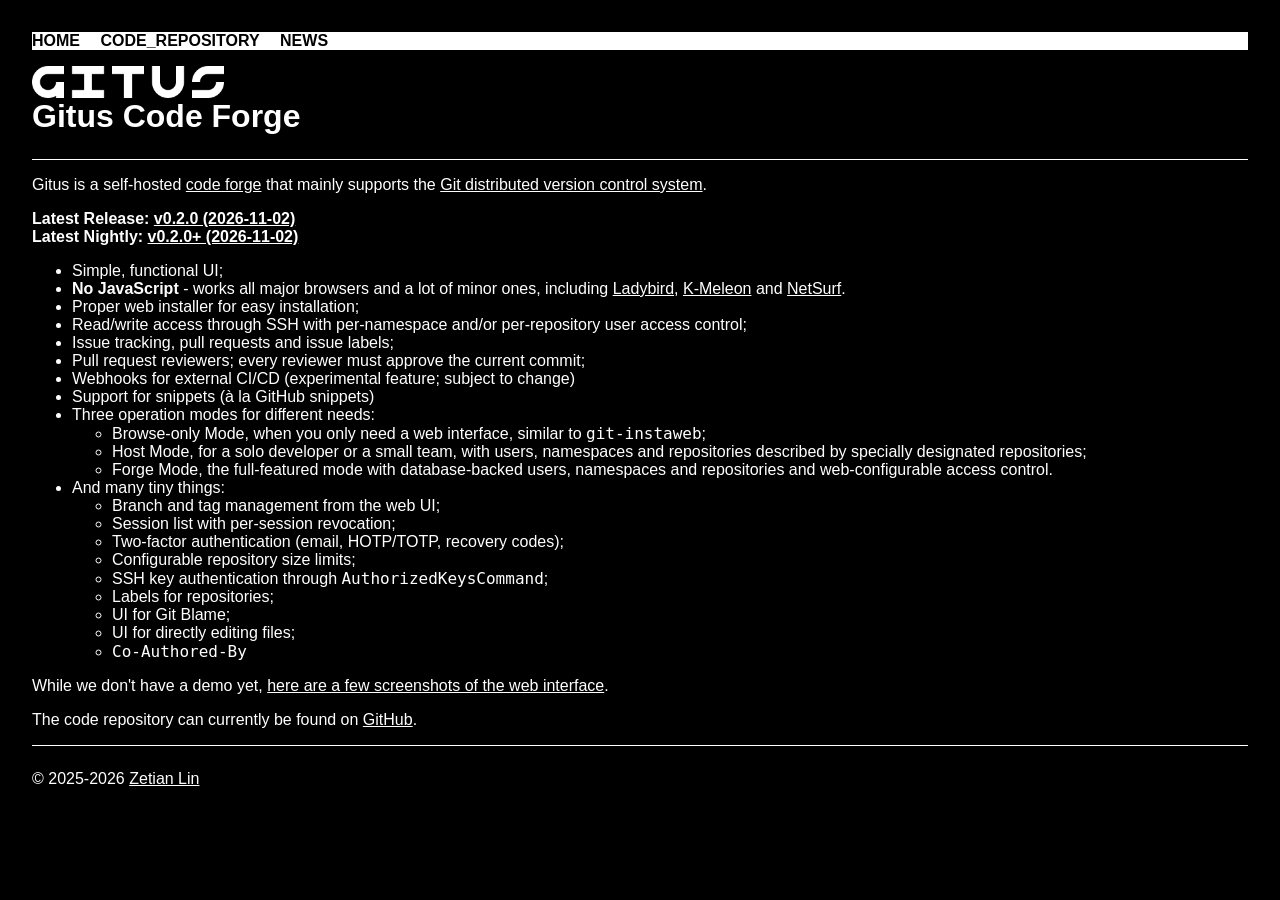
<file: index.html>
<!DOCTYPE html>
<html>
  <head>
    <meta charset="utf-8" />
    <title>Gitus Code Forge</title>
	<link rel="stylesheet" href="./style.css">
  </head>
  <body>
	<header>
	  <div class="header-nav">
		<div class="header-nav-left">
		  <a href="./index.html">HOME</a>
		  <a href="https://github.com/GitusCodeForge/Gitus">CODE_REPOSITORY</a>
		  <a href="./news.html">NEWS</a>
		</div>
	  </div>

	  <div style="margin-top:1em">
		<img style="vertical-align: bottom" height="32" src="./logo.png" alt="Gitus Logo" /><br />
		<h1 class="header-name">Gitus Code Forge</h1>
	  </div>
	</header>

	<hr />

	<div>
	  <p>Gitus is a self-hosted <a href="https://en.wikipedia.org/wiki/Forge_(software)">code forge</a> that mainly supports the <a href="https://git-scm.com">Git distributed version control system</a>.</p>

	  <p><b>Latest Release: <a href="https://github.com/GitusCodeForge/Gitus/releases/tag/v0.2.0">v0.2.0 (2026-11-02)</a></b><br />
		<b>Latest Nightly: <a href="https://github.com/GitusCodeForge/Gitus/tree/2862c9151a6be4d10abd48f42d319653e39864cc">v0.2.0+ (2026-11-02)</a></b></p>

	  <ul>
		<li>Simple, functional UI;</li>
		<li><b>No JavaScript</b> - works all major browsers and a lot of minor ones, including <a href="https://ladybird.org">Ladybird</a>, <a href="http://kmeleonbrowser.org">K-Meleon</a> and <a href="https://www.netsurf-browser.org">NetSurf</a>.</li>
		<li>Proper web installer for easy installation;</li>
		<li>Read/write access through SSH with per-namespace and/or per-repository user access control;</li>
		<li>Issue tracking, pull requests and issue labels;</li>
		<li>Pull request reviewers; every reviewer must approve the current commit;</li>
		<li>Webhooks for external CI/CD (experimental feature; subject to change)</li>
		<li>Support for snippets (à la GitHub snippets)</li>
		<li>Three operation modes for different needs:
		  <ul>
			<li>Browse-only Mode, when you only need a web interface, similar to <code>git-instaweb</code>;</li>
			<li>Host Mode, for a solo developer or a small team, with users, namespaces and repositories described by specially designated repositories;</li>
			<li>Forge Mode, the full-featured mode with database-backed users, namespaces and repositories and web-configurable access control.</li>
		  </ul>
		</li>
		<li>And many tiny things:
		  <ul>
			<li>Branch and tag management from the web UI;</li>
			<li>Session list with per-session revocation;</li>
			<li>Two-factor authentication (email, HOTP/TOTP, recovery codes);</li>
			<li>Configurable repository size limits;</li>
			<li>SSH key authentication through <code>AuthorizedKeysCommand</code>;</li>
			<li>Labels for repositories;</li>
			<li>UI for Git Blame;</li>
			<li>UI for directly editing files;</li>
			<li><code>Co-Authored-By</code></li>
		  </ul>
		</li>
	  </ul>

	  <p>While we don't have a demo yet, <a href="./screenshot.html">here are a few screenshots of the web interface</a>.</p>
	  <p>The code repository can currently be found on <a href="https://github.com/GitusCodeForge/Gitus">GitHub</a>.</p>
	  
	</div>
	
	<hr />
	
	<footer>
	  &copy; 2025-2026 <a href="https://sebastian.graphics">Zetian Lin</a>
	</footer>
  </body>
</html>
</file>
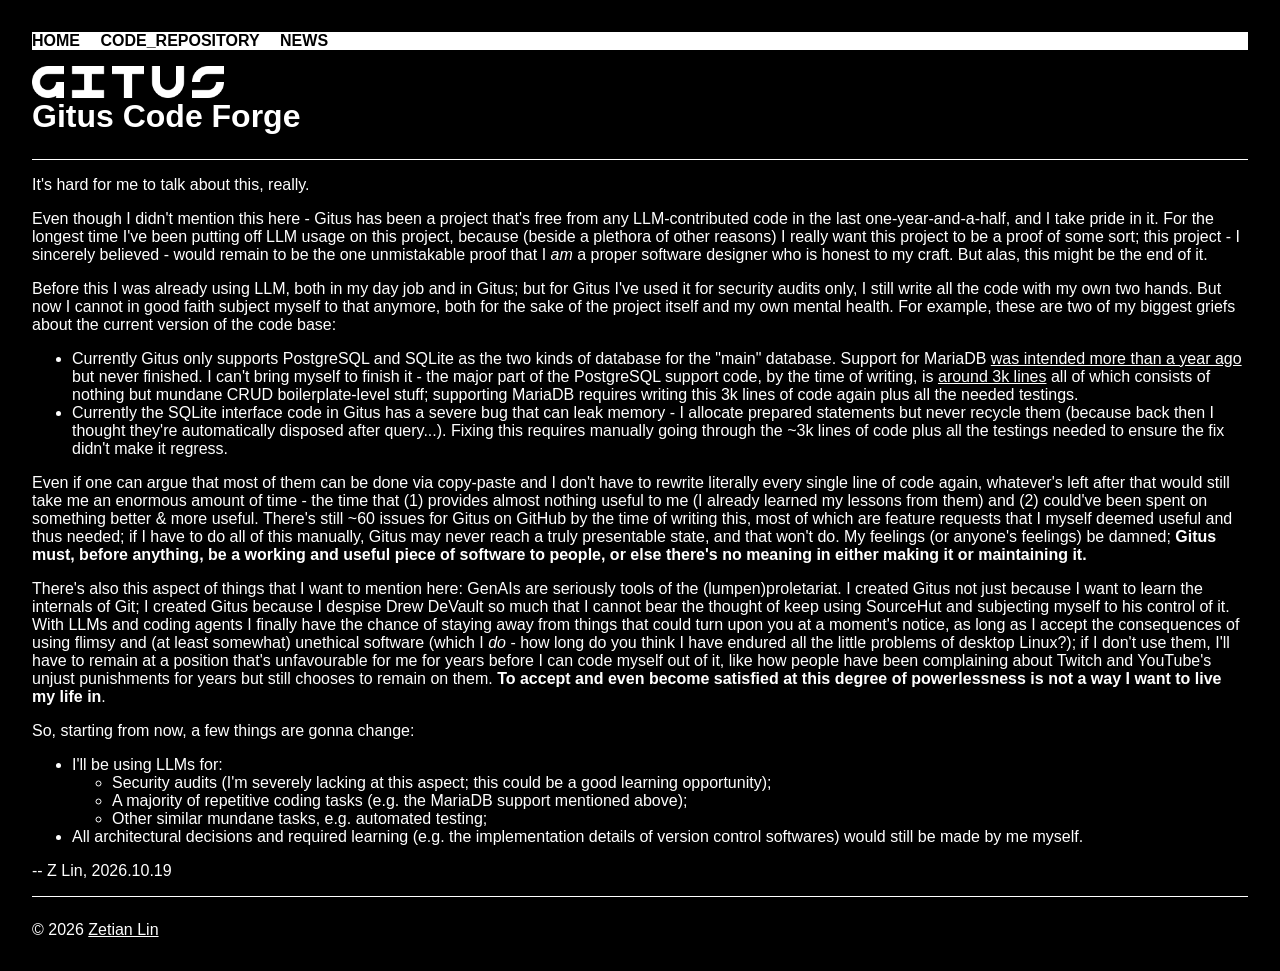
<file: news-20261019.html>
<!DOCTYPE html>
<html>
  <head>
    <meta charset="utf-8" />
    <title>Gitus Code Forge</title>
	<link rel="stylesheet" href="./style.css">
  </head>
  <body>
	<header>
	  <div class="header-nav">
		<div class="header-nav-left">
		  <a href="./index.html">HOME</a>
		  <a href="https://github.com/GitusCodeForge/Gitus">CODE_REPOSITORY</a>
		  <a href="./news.html">NEWS</a>
		</div>
	  </div>

	  <div style="margin-top:1em">
		<img style="vertical-align: bottom" height="32" src="./logo.png" alt="Gitus Logo" /><br />
		<h1 class="header-name">Gitus Code Forge</h1>
	  </div>
	</header>

	<hr />

	<div>

	  <p>It's hard for me to talk about this, really.</p>
	  <p>Even though I didn't mention this here - Gitus has been a project that's free from any LLM-contributed code in the last one-year-and-a-half, and I take pride in it. For the longest time I've been putting off LLM usage on this project, because (beside a plethora of other reasons) I really want this project to be a proof of some sort; this project - I sincerely believed - would remain to be the one unmistakable proof that I <i>am</i> a proper software designer who is honest to my craft. But alas, this might be the end of it.</p>
	  <p>Before this I was already using LLM, both in my day job and in Gitus; but for Gitus I've used it for security audits only, I still write all the code with my own two hands. But now I cannot in good faith subject myself to that anymore, both for the sake of the project itself and my own mental health. For example, these are two of my biggest griefs about the current version of the code base:</p>

	  <ul>
		<li>Currently Gitus only supports PostgreSQL and SQLite as the two kinds of database for the "main" database. Support for MariaDB <a href="https://github.com/GitusCodeForge/Gitus/issues/62">was intended more than a year ago</a> but never finished. I can't bring myself to finish it - the major part of the PostgreSQL support code, by the time of writing, is <a href="https://github.com/GitusCodeForge/Gitus/blob/c9f128aaec6e4fef1ae3919b9d99654a16237fd9/pkg/gitus/db/postgres/query.go">around 3k lines</a> all of which consists of nothing but mundane CRUD boilerplate-level stuff; supporting MariaDB requires writing this 3k lines of code again plus all the needed testings.</li>
		<li>Currently the SQLite interface code in Gitus has a severe bug that can leak memory - I allocate prepared statements but never recycle them (because back then I thought they're automatically disposed after query...). Fixing this requires manually going through the ~3k lines of code plus all the testings needed to ensure the fix didn't make it regress.
		</li>
	  </ul>

	  <p>Even if one can argue that most of them can be done via copy-paste and I don't have to rewrite literally every single line of code again, whatever's left after that would still take me an enormous amount of time - the time that (1) provides almost nothing useful to me (I already learned my lessons from them) and (2) could've been spent on something better & more useful. There's still ~60 issues for Gitus on GitHub by the time of writing this, most of which are feature requests that I myself deemed useful and thus needed; if I have to do all of this manually, Gitus may never reach a truly presentable state, and that won't do. My feelings (or anyone's feelings) be damned; <b>Gitus must, before anything, be a working and useful piece of software to people, or else there's no meaning in either making it or maintaining it.</b> </p>

	  <p>There's also this aspect of things that I want to mention here: GenAIs are seriously tools of the (lumpen)proletariat. I created Gitus not just because I want to learn the internals of Git; I created Gitus because I despise Drew DeVault so much that I cannot bear the thought of keep using SourceHut and subjecting myself to his control of it. With LLMs and coding agents I finally have the chance of staying away from things that could turn upon you at a moment's notice, as long as I accept the consequences of using flimsy and (at least somewhat) unethical software (which I <i>do</i> - how long do you think I have endured all the little problems of desktop Linux?); if I don't use them, I'll have to remain at a position that's unfavourable for me for years before I can code myself out of it, like how people have been complaining about Twitch and YouTube's unjust punishments for years but still chooses to remain on them. <b>To accept and even become satisfied at this degree of powerlessness is not a way I want to live my life in</b>. </p>

	  <p>So, starting from now, a few things are gonna change:</p>

	  <ul>
		<li>I'll be using LLMs for:
		  <ul>
			<li>Security audits (I'm severely lacking at this aspect; this could be a good learning opportunity);</li>
			<li>A majority of repetitive coding tasks (e.g. the MariaDB support mentioned above);</li>
			<li>Other similar mundane tasks, e.g. automated testing;</li>
		  </ul>
		</li>
		<li>All architectural decisions and required learning (e.g. the implementation details of version control softwares) would still be made by me myself.</li>
	  </ul>

	  <p>-- Z Lin, 2026.10.19</p>
	</div>
	
	<hr />
	
	<footer>
	  &copy; 2026 <a href="https://sebastian.graphics">Zetian Lin</a>
	</footer>
  </body>
</html>
</file>
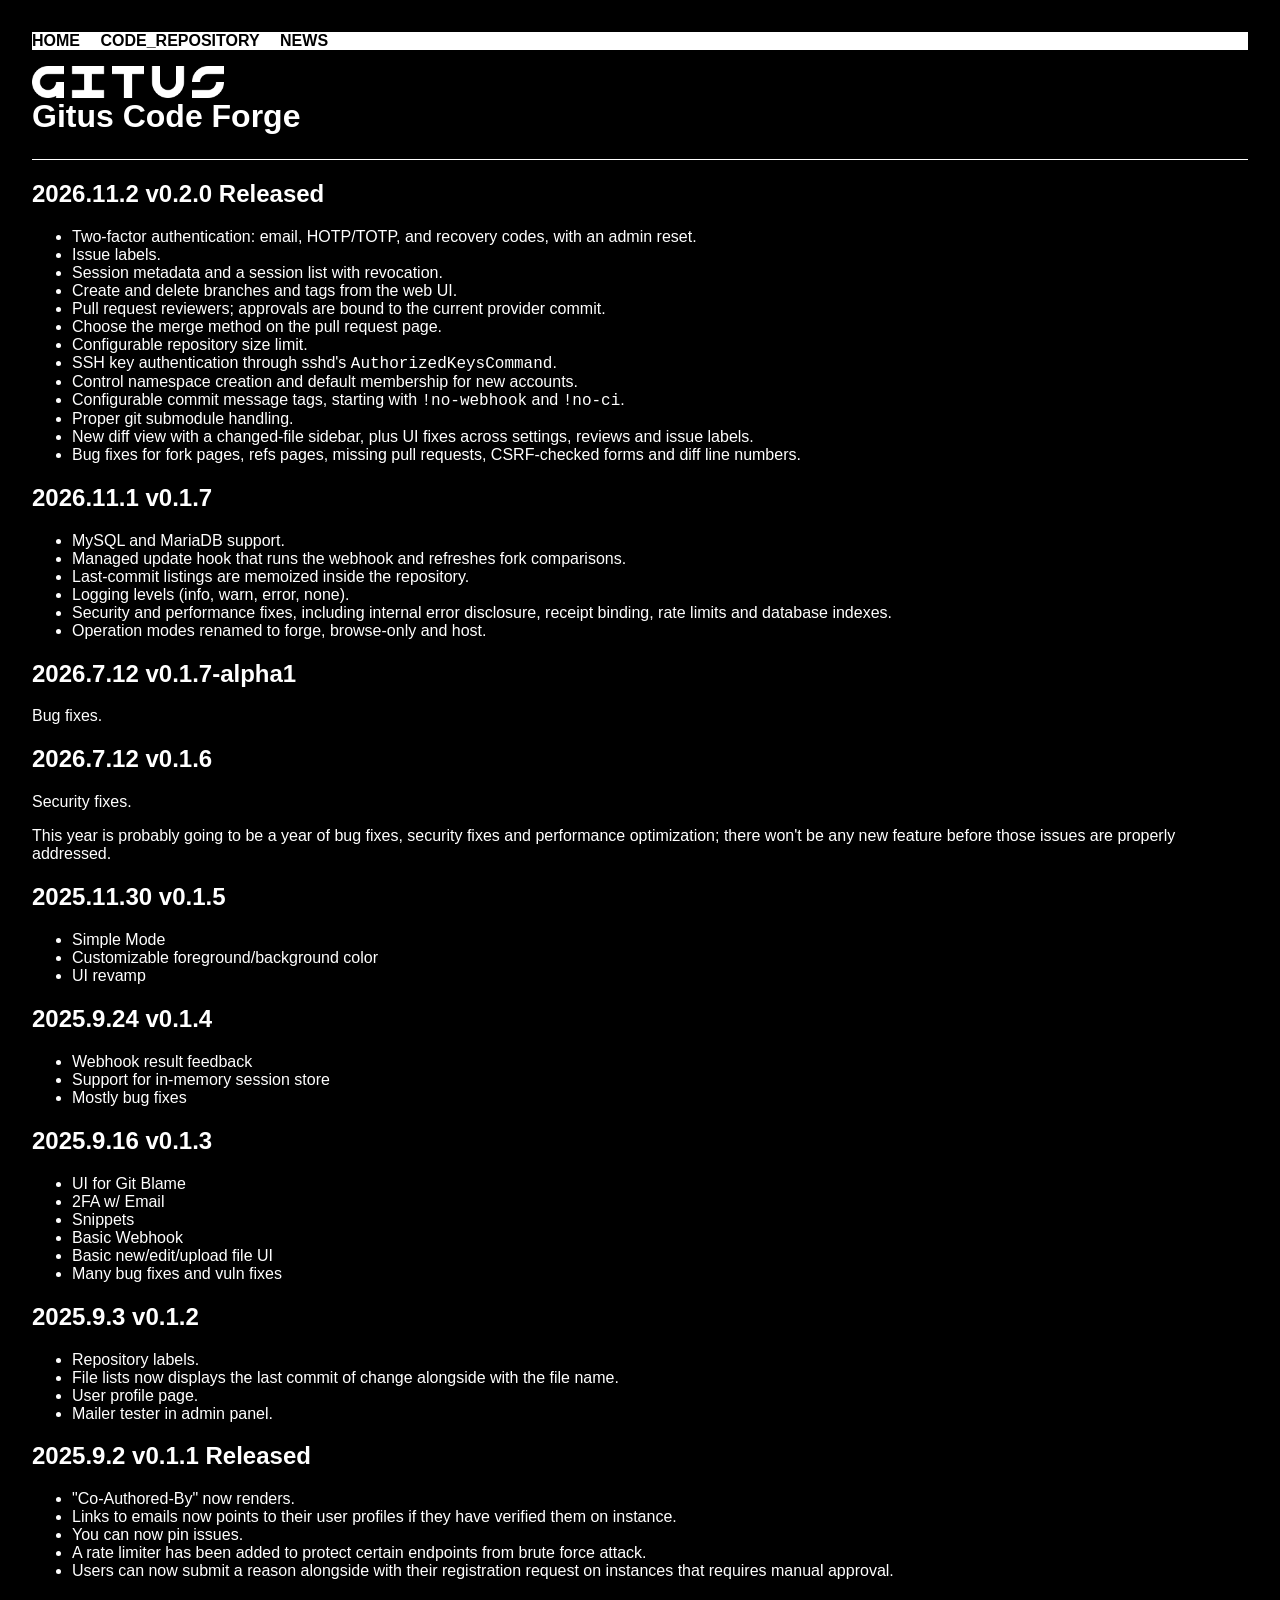
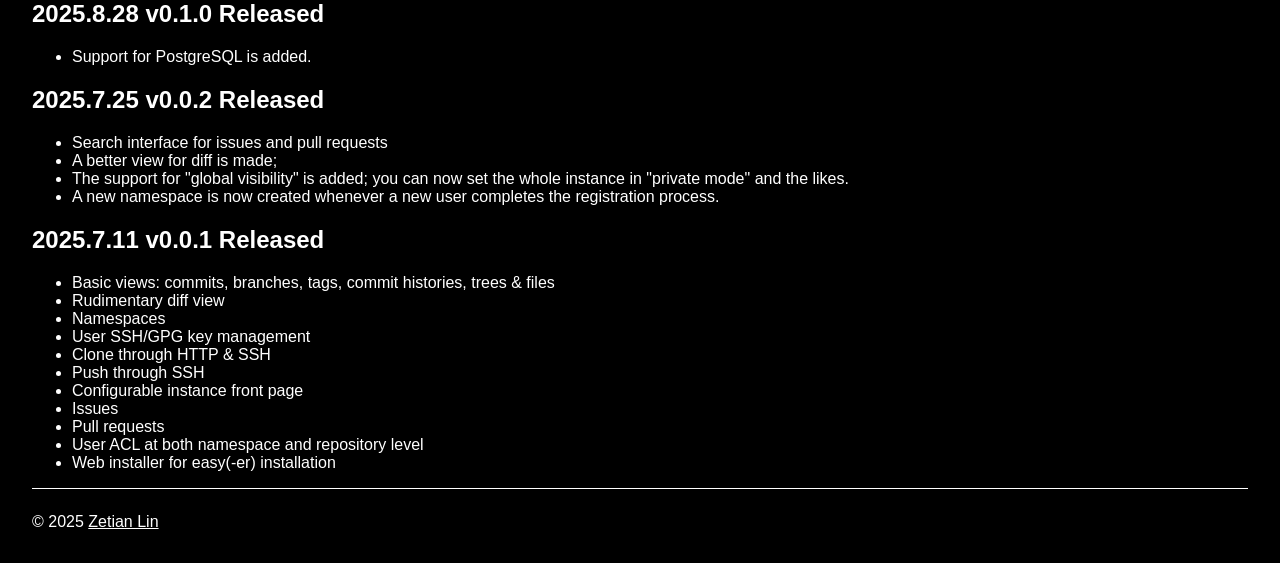
<file: news.html>
<!DOCTYPE html>
<html>
  <head>
    <meta charset="utf-8" />
    <title>Gitus Code Forge</title>
	<link rel="stylesheet" href="./style.css">
  </head>
  <body>
	<header>
	  <div class="header-nav">
		<div class="header-nav-left">
		  <a href="./index.html">HOME</a>
		  <a href="https://github.com/GitusCodeForge/Gitus">CODE_REPOSITORY</a>
		  <a href="./news.html">NEWS</a>
		</div>
	  </div>

	  <div style="margin-top:1em">
		<img style="vertical-align: bottom" height="32" src="./logo.png" alt="Gitus Logo" /><br />
		<h1 class="header-name">Gitus Code Forge</h1>
	  </div>
	</header>

	<hr />

	<div>
	  <h2>2026.11.2 v0.2.0 Released</h2>
	  <ul>
		<li>Two-factor authentication: email, HOTP/TOTP, and recovery codes, with an admin reset.</li>
		<li>Issue labels.</li>
		<li>Session metadata and a session list with revocation.</li>
		<li>Create and delete branches and tags from the web UI.</li>
		<li>Pull request reviewers; approvals are bound to the current provider commit.</li>
		<li>Choose the merge method on the pull request page.</li>
		<li>Configurable repository size limit.</li>
		<li>SSH key authentication through sshd's <code>AuthorizedKeysCommand</code>.</li>
		<li>Control namespace creation and default membership for new accounts.</li>
		<li>Configurable commit message tags, starting with <code>!no-webhook</code> and <code>!no-ci</code>.</li>
		<li>Proper git submodule handling.</li>
		<li>New diff view with a changed-file sidebar, plus UI fixes across settings, reviews and issue labels.</li>
		<li>Bug fixes for fork pages, refs pages, missing pull requests, CSRF-checked forms and diff line numbers.</li>
	  </ul>

	  <h2>2026.11.1 v0.1.7</h2>
	  <ul>
		<li>MySQL and MariaDB support.</li>
		<li>Managed update hook that runs the webhook and refreshes fork comparisons.</li>
		<li>Last-commit listings are memoized inside the repository.</li>
		<li>Logging levels (info, warn, error, none).</li>
		<li>Security and performance fixes, including internal error disclosure, receipt binding, rate limits and database indexes.</li>
		<li>Operation modes renamed to forge, browse-only and host.</li>
	  </ul>

	  <h2>2026.7.12 v0.1.7-alpha1</h2>
	  <p>Bug fixes.</p>
	  
	  <h2>2026.7.12 v0.1.6</h2>
	  <p>Security fixes.</p>
	  <p>This year is probably going to be a year of bug fixes, security fixes and performance optimization; there won't be any new feature before those issues are properly addressed.</p>
	  
	  <h2>2025.11.30 v0.1.5</h2>
	  <ul>
		<li>Simple Mode</li>
		<li>Customizable foreground/background color</li>
		<li>UI revamp</li>
	  </ul>
	  
	  <h2>2025.9.24 v0.1.4</h2>
	  <ul>
		<li>Webhook result feedback</li>
		<li>Support for in-memory session store</li>
		<li>Mostly bug fixes</li>
	  </ul>
	  
	  <h2>2025.9.16 v0.1.3</h2>
	  <ul>
		<li>UI for Git Blame</li>
		<li>2FA w/ Email</li>
		<li>Snippets</li>
		<li>Basic Webhook</li>
		<li>Basic new/edit/upload file  UI</li>
		<li>Many bug fixes and vuln fixes</li>
	  </ul>

	  <h2>2025.9.3 v0.1.2</h2>
	  <ul>
		<li>Repository labels.</li>
		<li>File lists now displays the last commit of change alongside with the file name.</li>
		<li>User profile page.</li>
		<li>Mailer tester in admin panel.</li>
	  </ul>

	  <h2>2025.9.2 v0.1.1 Released</h2>
	  <ul>
		<li>"Co-Authored-By" now renders.</li>
		<li>Links to emails now points to their user profiles if they have verified them on instance.</li>
		<li>You can now pin issues.</li>
		<li>A rate limiter has been added to protect certain endpoints from brute force attack.</li>
		<li>Users can now submit a reason alongside with their registration request on instances that requires manual approval.</li>
	  </ul>
	  
	  <h2>2025.8.28 v0.1.0 Released</h2>
	  <ul>
		<li>Support for PostgreSQL is added.</li>
	  </ul>
	  
	  <h2>2025.7.25 v0.0.2 Released</h2>
	  <ul>
		<li>Search interface for issues and pull requests</li>
		<li>A better view for diff is made;</li>
		<li>The support for "global visibility" is added; you can now set the whole instance in "private mode" and the likes.</li>
		<li>A new namespace is now created whenever a new user completes the registration process.</li>
	  </ul>

	  <h2>2025.7.11 v0.0.1 Released</h2>
	  <ul>
		<li>Basic views: commits, branches, tags, commit histories, trees & files</li>
		<li>Rudimentary diff view</li>
		<li>Namespaces</li>
		<li>User SSH/GPG key management</li>
		<li>Clone through HTTP & SSH</li>
		<li>Push through SSH</li>
		<li>Configurable instance front page</li>
		<li>Issues</li>
		<li>Pull requests</li>
		<li>User ACL at both namespace and repository level</li>
		<li>Web installer for easy(-er) installation</li>
	  </ul>
	</div>
	
	<hr />
	
	<footer>
	  &copy; 2025 <a href="https://sebastian.graphics">Zetian Lin</a>
	</footer>
  </body>
</html>
</file>
<file: style.css>
* {
	box-sizing: border-box;
	scrollbar-color: var(--foreground-color) var(--background-color);
	scrollbar-width: thin;
}

:root {
	--foreground-color: white;
	--background-color: black;;
	--white-shade-degree-0: #ffffff1f;
	--white-shade-degree-1: #ffffff3f;
	--white-shade-degree-2: #ffffff7f;
	--white-shade-degree-3: #ffffffbf;
	--file-list-height: 1rem;
}

body {
	background-color: var(--background-color);
	color: var(--foreground-color);
	margin: 2rem;
	font-family: 'Nimbus Sans', sans-serif;
}

a {
	color: var(--foreground-color);
	background-color: var(--background-color);
    transition: background-color 0.3s ease-in-out, color 0.5s ease-in-out;
    -moz-transition: background-color 0.3s ease-in-out, color 0.5s ease-in-out;
    -webkit-transition: background-color 0.3s ease-in-out, color 0.5s ease-in-out;
    -o-transition: background-color 0.3s ease-in-out, color 0.5s ease-in-out;
}
a:hover {
	color: var(--background-color);
	background-color: var(--foreground-color);
}
table {
	margin-top: 0.5rem;
	margin-bottom: 0.5rem;
	border-top: 4px var(--foreground-color) solid;
	border-bottom: 4px var(--foreground-color) solid;
	border-collapse: collapse;
	width: 100%;
}
th, td {
	padding-top: 0.2rem;
	padding-bottom: 0.2rem;
}
tr > th {
	text-align: left;
}
thead {
	border-top: 2px var(--foreground-color) solid;
	border-bottom: 2px var(--foreground-color) solid;
}

code { font-size: 1rem; }
pre { font-size: 1rem; }


header {
	padding-bottom: 1rem;
}

footer {
	padding-top: 1rem;
}

hr {
	height: 1px;
	border: none;
	background-color: var(--foreground-color);
}
.header-name {
	display: inline;
	margin: 0;
}


/* ======================================================== */
/* header nav, i.e. the top-most bar where normally things like the
   login/logout link lives.  */
.header-nav {
	font-weight: bold;
	font-style: 1rem;
	word-spacing: 1rem;
}
.header-nav {
	background-color: var(--foreground-color);
	color: var(--background-color);
	display: flex;
}
.header-nav a {
	background-color: var(--foreground-color);
	color: var(--background-color);
	text-decoration: none;
	word-spacing: normal;
    transition: background-color 0.3s ease-in-out, color 0.5s ease-in-out;
    -moz-transition: background-color 0.3s ease-in-out, color 0.5s ease-in-out;
    -webkit-transition: background-color 0.3s ease-in-out, color 0.5s ease-in-out;
    -o-transition: background-color 0.3s ease-in-out, color 0.5s ease-in-out;
}
.header-nav-left {
	flex-grow: 2;
}
.header-nav a:hover {
	color: var(--foreground-color);
	background-color: var(--background-color);
}
.header-nav-submenu{ display: none; }
.header-nav-submenu:target { display: inherit; }
/* ======================================================== */
</file>
